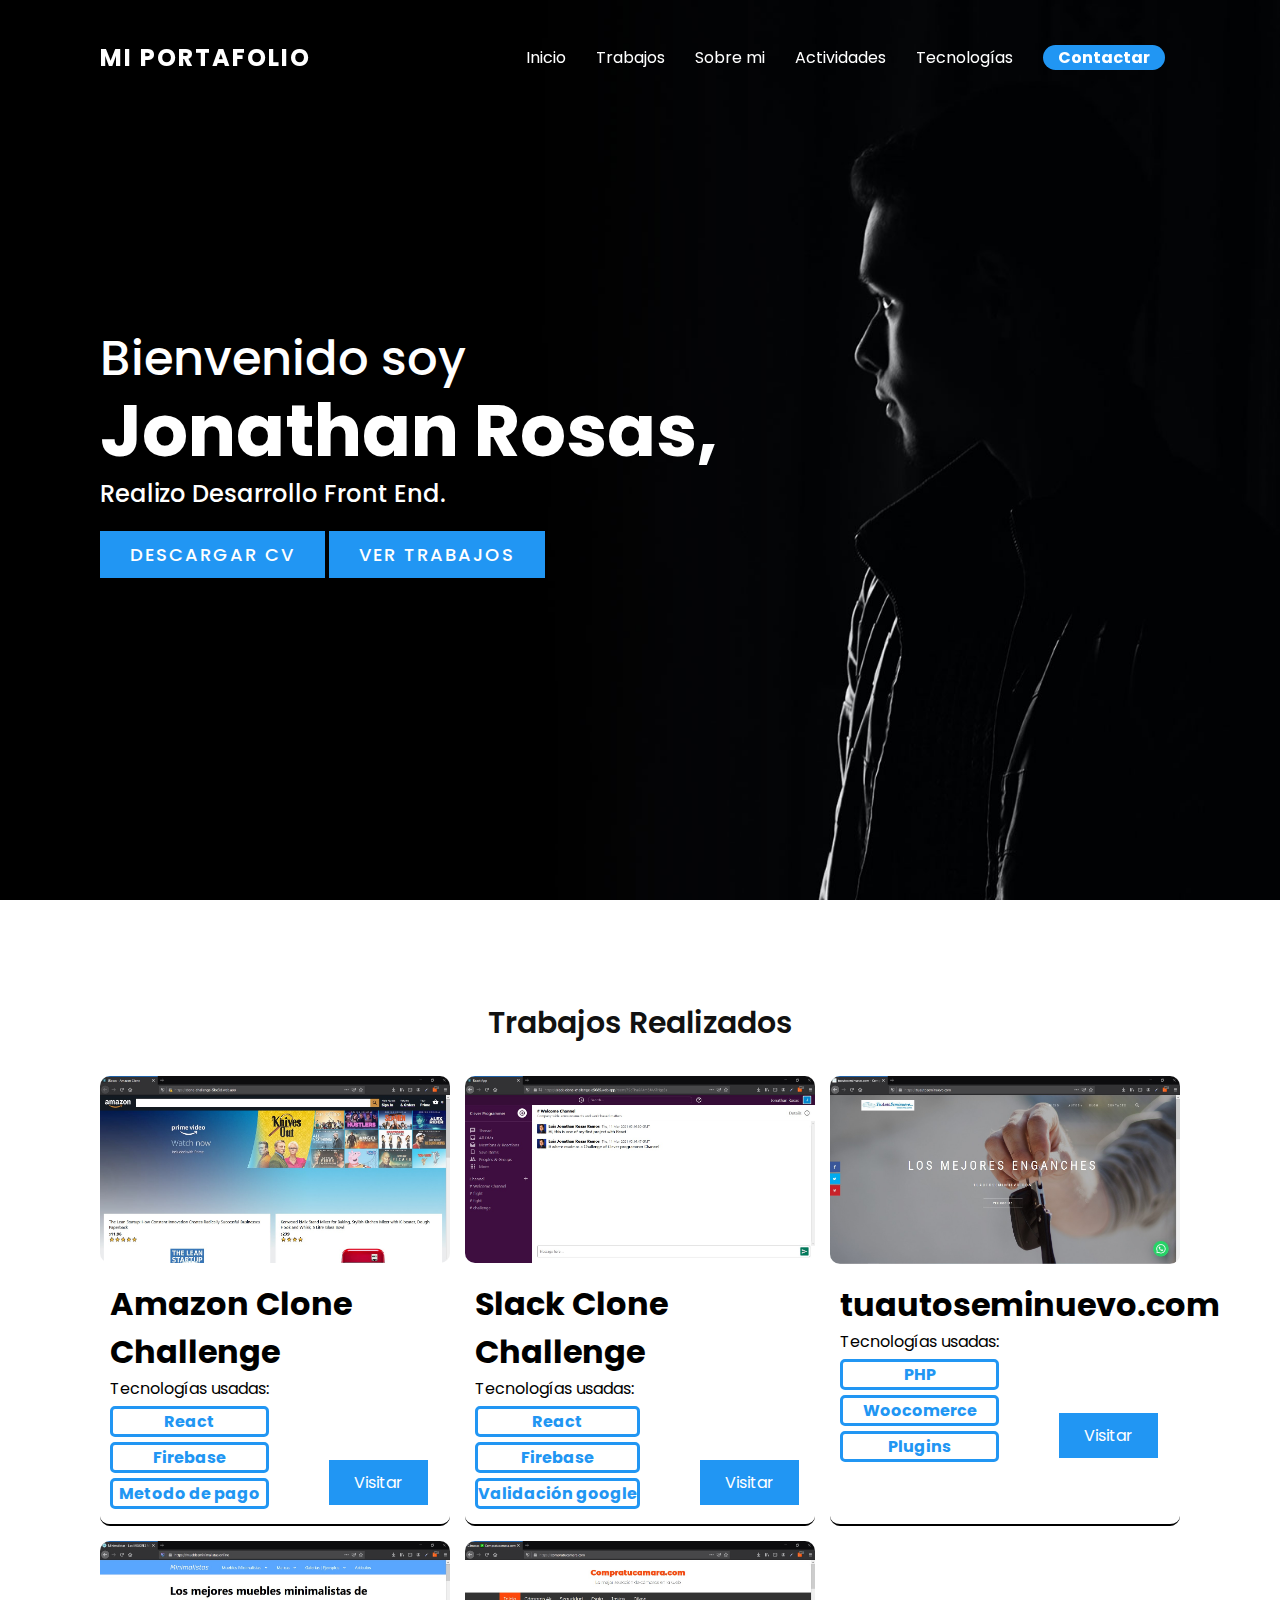
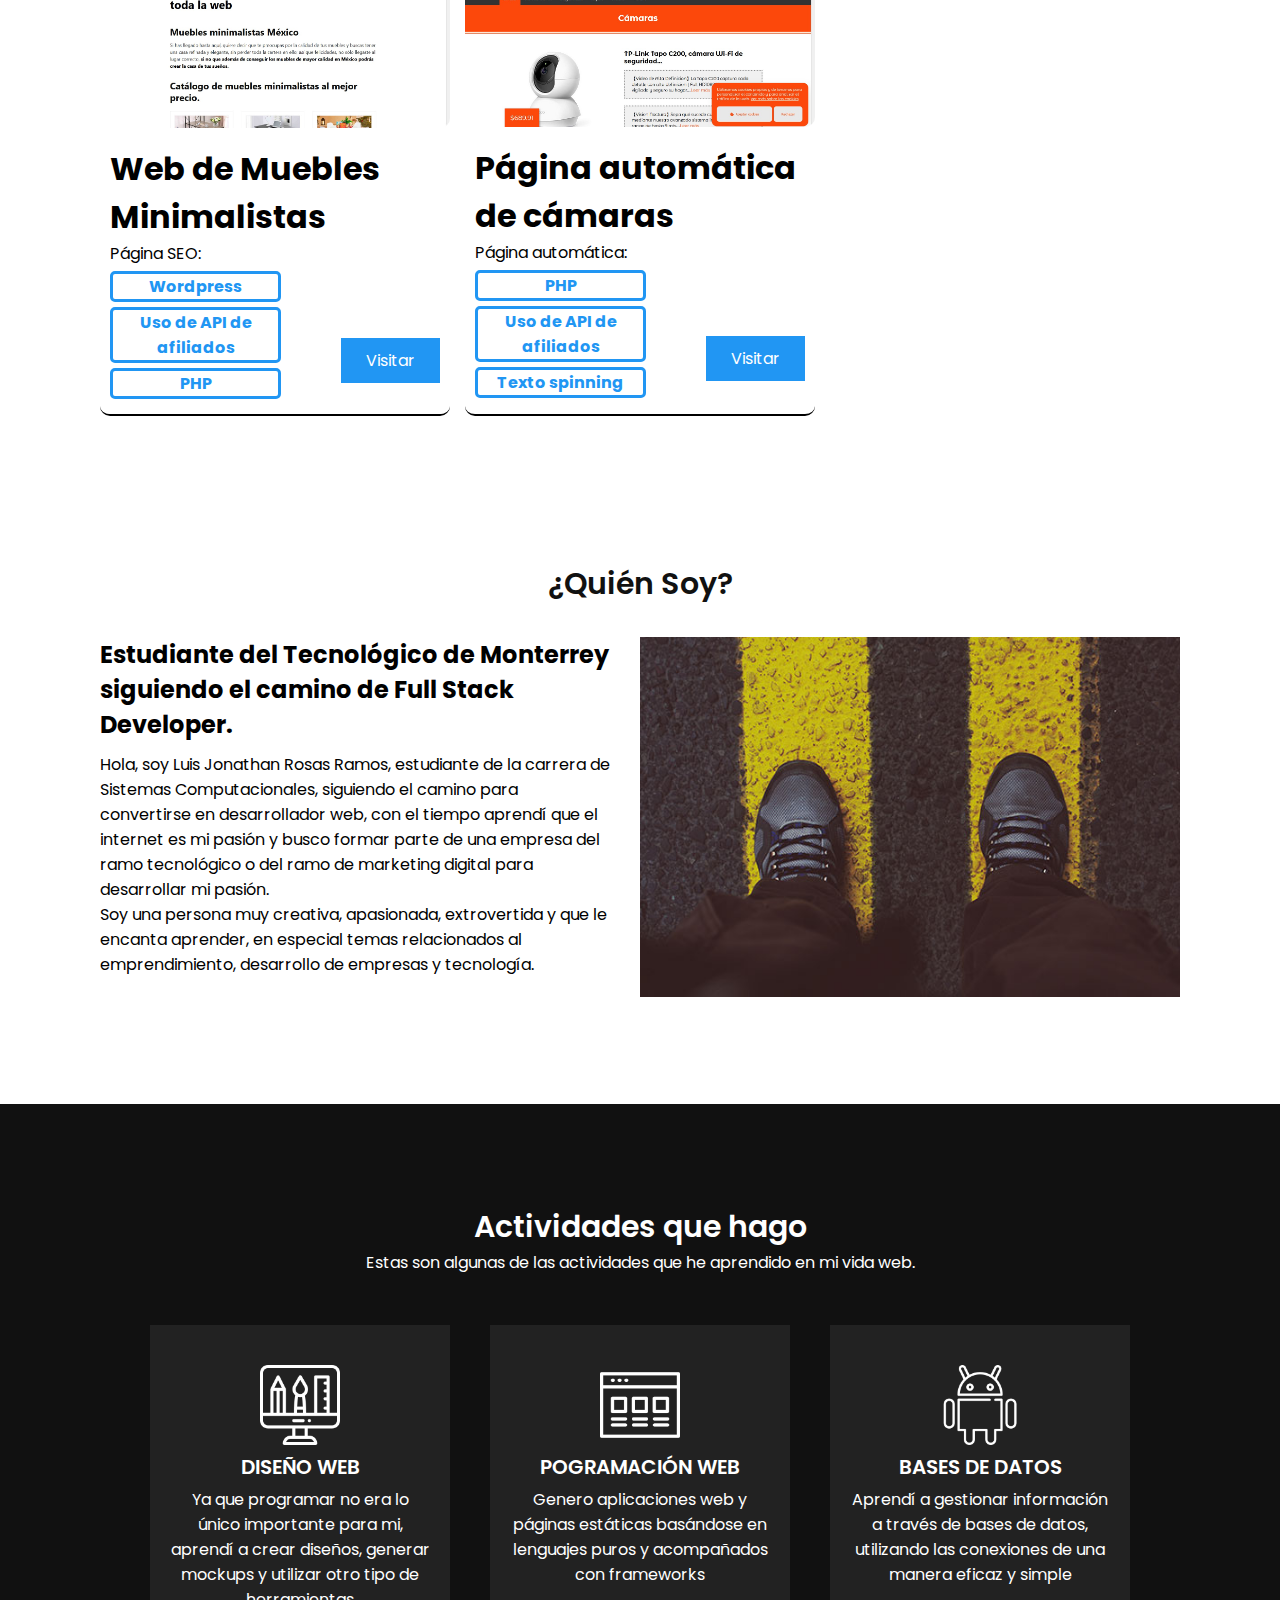
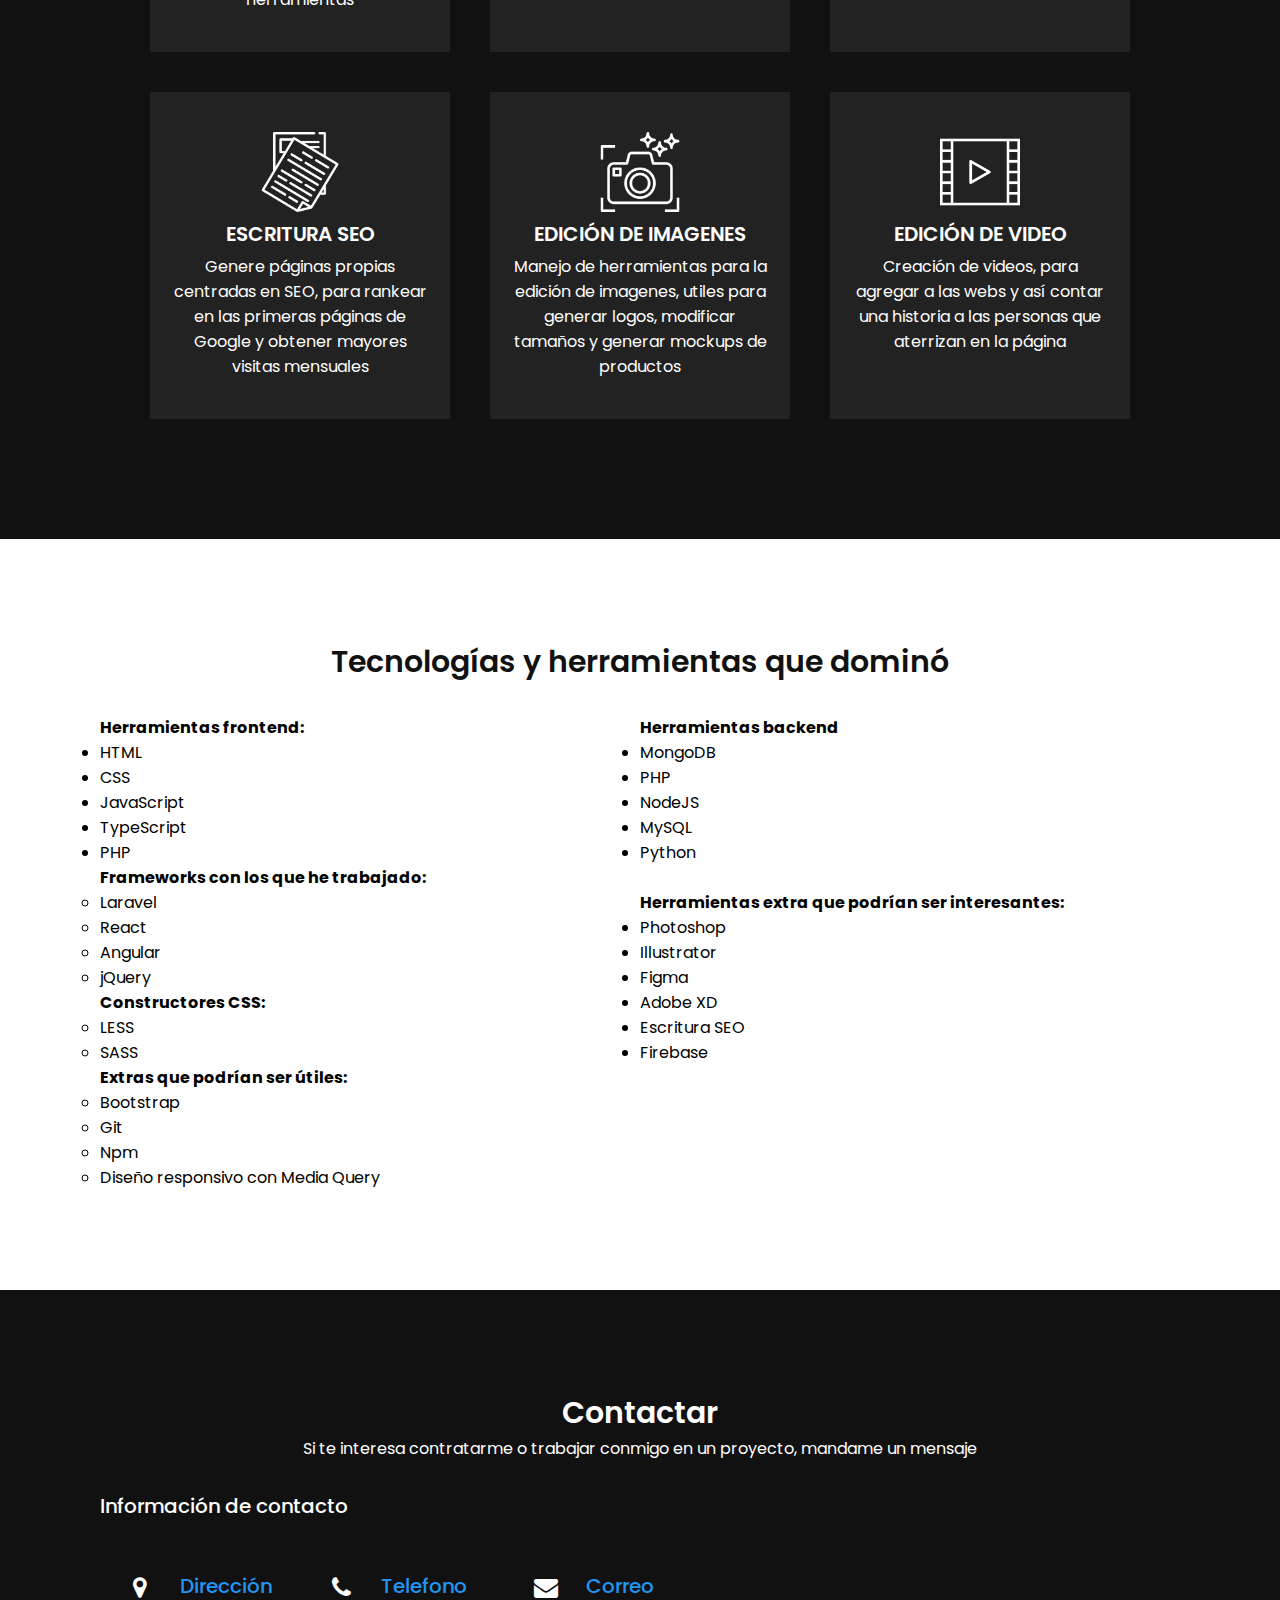
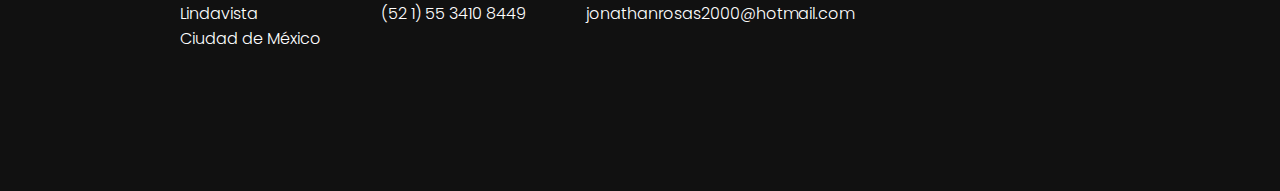
<file: index.html>
<!DOCTYPE html>
<html lang="en">

<head>
    <meta charset="UTF-8">
    <meta name="viewport" content="width=device-width, initial-scale=1.0">
    <title>Portafolio Web | jonathanrosas2000@hotmail.com </title>
    <link rel="stylesheet" href="style.css">
    <link rel="icon" type="icon/jpg" href="https://i.pinimg.com/736x/1f/5c/79/1f5c79832b4d0fddf889e3fc956a992c.jpg">
    <link rel="stylesheet" href="https://stackpath.bootstrapcdn.com/font-awesome/4.7.0/css/font-awesome.min.css" integrity="sha384-wvfXpqpZZVQGK6TAh5PVlGOfQNHSoD2xbE+QkPxCAFlNEevoEH3Sl0sibVcOQVnN" crossorigin="anonymous">
</head>

<body>
    <header>
        <a href="" class="logo">mi Portafolio</a>
        <div class="toggle" onclick="toggleMenu();">
            <ul class="menu">
                <li><a href="#home">Inicio</a></li>
                <li><a href="#works">Trabajos</a></li>
                <li><a href="#about">Sobre mi</a></li>
                <li><a href="#services">Actividades</a></li>
                <li><a href="#tech">Tecnologías</a></li>
                <li><a href="#contact" class="contact-button">Contactar</a></li>
            </ul>
        </div>
    </header>
    <section class="banner" id="home">
        <div class="textBx">
            <h2>Bienvenido soy <br><span>Jonathan Rosas,</span></h2>
            <h3>Realizo <span id="career"></span></h3>
            <a href="./pdf/CV_LuisJonathanRosasRamos.pdf" download="CV_LuisJonathanRosasRamos" class="btn">
                Descargar CV
                </a>
            <a href="#works" class="btn">Ver Trabajos</a>
        </div>
    </section>
    <section class="works" id="works">
        <div class="heading">
            <h2>Trabajos Realizados</h2>
        </div>
        <div class="content">
            <div class="grid-works">
                <div class="activity">
                    <img src="img/amzon-clon.jpg" alt="amazon-clone">
                    <div class="activity-info">
                        <h1>Amazon Clone Challenge</h1>
                        <div class="data">
                            <div class="tools">
                                <div class="text">Tecnologías usadas:</div>
                                <div class="tool">React</div>
                                <div class="tool">Firebase</div>
                                <div class="tool">Metodo de pago</div>
                            </div>
                            <a href="https://clone-challenge-5be3d.web.app/" target="blank"><div class="visit-button">
                                Visitar
                            </div>
                            </a>
                        </div>
                    </div>
                </div>
                <div class="activity">
                    <img src="img/slack-clone.jpg" alt="slack-clone">
                    <div class="activity-info">
                        <h1>Slack Clone Challenge</h1>
                        <div class="data">
                            <div class="tools">
                                <div class="text">Tecnologías usadas:</div>
                                <div class="tool">React</div>
                                <div class="tool">Firebase</div>
                                <div class="tool">Validación google</div>
                            </div>
                            <a href="https://slack-clone-challenge-e5685.web.app/" target="blank"><div class="visit-button">
                                Visitar
                            </div>
                            </a>
                        </div>
                    </div>
                </div>
                <div class="activity">
                    <img src="img/tasn.jpg" alt="tuautoseminuevo.com">
                    <div class="activity-info">
                        <h1>tuautoseminuevo.com</h1>
                        <div class="data">
                            <div class="tools">
                                <div class="text">Tecnologías usadas:</div>
                                <div class="tool">PHP</div>
                                <div class="tool">Woocomerce</div>
                                <div class="tool">Plugins</div>
                            </div>
                            <a href="https://tuautoseminuevo.com/" target="blank"><div class="visit-button">
                                Visitar
                            </div>
                            </a>
                        </div>
                    </div>
                </div>
                <div class="activity">
                    <img src="img/minimalistas.jpg" alt="tuautoseminuevo.com">
                    <div class="activity-info">
                        <h1>Web de Muebles Minimalistas</h1>
                        <div class="data">
                            <div class="tools">
                                <div class="text">Página SEO:</div>
                                <div class="tool"> Wordpress </div>
                                <div class="tool"> Uso de API de afiliados </div>
                                <div class="tool"> PHP </div>
                            </div>
                            <a href="https://mueblesminimalistas.online/" target="blank"><div class="visit-button">
                                Visitar
                            </div>
                            </a>
                        </div>
                    </div>
                </div>
                <div class="activity">
                    <img src="img/camaras.jpg" alt="compratucamara.com">
                    <div class="activity-info">
                        <h1>Página automática de cámaras</h1>
                        <div class="data">
                            <div class="tools">
                                <div class="text">Página automática:</div>
                                <div class="tool"> PHP </div>
                                <div class="tool"> Uso de API de afiliados </div>
                                <div class="tool"> Texto spinning </div>
                            </div>
                            <a href="https://compratucamara.com/" target="blank"><div class="visit-button">
                                Visitar
                            </div>
                            </a>
                        </div>
                    </div>
                </div>
            </div>
        </div>
    </section>

    <section class="about" id="about">
        <div class="heading">
            <h2>¿Quién Soy?</h2>
        </div>
        <div class="content">
            <div class="contentBx w50">
                <h3>Estudiante del Tecnológico de Monterrey siguiendo el camino de Full Stack Developer.</h3>
                <p>Hola, soy Luis Jonathan Rosas Ramos, estudiante de la carrera de Sistemas Computacionales, siguiendo el camino para convertirse en desarrollador web, con el tiempo aprendí que el internet es mi pasión y busco formar parte de una empresa del ramo tecnológico o del ramo de marketing digital para desarrollar mi pasión.<br>
                Soy una persona muy creativa, apasionada, extrovertida y que le encanta aprender, en especial temas relacionados al emprendimiento, desarrollo de empresas y tecnología. 
                </p>
            </div>
            <div class="w50">
                <img src="img1.jpg" class="img">
            </div>
        </div>
    </section>

    <section class="services" id="services">
        <div class="heading white">
            <h2>Actividades que hago</h2>
            <p>Estas son algunas de las actividades que he aprendido en mi vida web.</p>
        </div>
        <div class="content">
            <div class="servicesBx">
                <img src="icon1.png">
                <h2>Diseño Web</h2>
                <p>Ya que programar no era lo único importante para mi, aprendí a crear diseños, generar mockups y utilizar otro tipo de herramientas</p>
            </div>
            <div class="servicesBx">
                <img src="icon2.png">
                <h2>Pogramación Web</h2>
                <p>Genero aplicaciones web y páginas estáticas basándose en lenguajes puros y acompañados con frameworks</p>
            </div>
            <div class="servicesBx">
                <img src="icon3.png">
                <h2>Bases de datos</h2>
                <p>Aprendí a gestionar información a través de bases de datos, utilizando las conexiones de una manera eficaz y simple</p>
            </div>
            <div class="servicesBx">
                <img src="icon5.png">
                <h2>Escritura SEO</h2>
                <p>Genere páginas propias centradas en SEO, para rankear en las primeras páginas de Google y obtener mayores visitas mensuales</p>
            </div>
            <div class="servicesBx">
                <img src="icon4.png">
                <h2>Edición de Imagenes</h2>
                <p>Manejo de herramientas para la edición de imagenes, utiles para generar logos, modificar tamaños y generar mockups de productos</p>
            </div>
            <div class="servicesBx">
                <img src="icon6.png">
                <h2>Edición de Video</h2>
                <p>Creación de videos, para agregar a las webs y así contar una historia a las personas que aterrizan en la página</p>
            </div>
        </div>
    </section>

    <section class="tech" id="tech">
        <div class="heading">
            <h2>Tecnologías y herramientas que dominó</h2>
        </div>
        <div class="herramientas">
            <div class="front">
                <ul>
                    <h4>Herramientas frontend: </h4>
                    <li>HTML</li>
                    <li>CSS</li>
                    <li>JavaScript</li>
                    <li>TypeScript</li>
                    <li>PHP</li>

                    <h4>Frameworks con los que he trabajado: </h4>
                    <ul>
                        <li>Laravel</li>
                        <li>React</li>
                        <li>Angular</li>
                        <li>jQuery</li>
                    </ul>
                    <h4>Constructores CSS:</h4>
                    <ul>
                        <li>LESS</li>
                        <li>SASS</li>
                    </ul>
                    <h4>Extras que podrían ser útiles: </h4>
                    <ul>
                        <li>Bootstrap</li>
                        <li>Git</li>
                        <li>Npm</li>
                        <li>Diseño responsivo con Media Query</li>
                    </ul>
                </ul>    
            </div>
            <div class="back">
                <h4>Herramientas backend </h4>
                <ul>
                    <li>MongoDB</li>
                    <li>PHP</li>
                    <li>NodeJS</li>
                    <li>MySQL</li>
                    <li>Python</li>
                </ul>
                <br>
                <div class="extras">
                    <h4>Herramientas extra que podrían ser interesantes:</h4>
                    <ul>
                        <li>Photoshop</li>
                        <li>Illustrator</li>
                        <li>Figma</li>
                        <li>Adobe XD</li>
                        <li>Escritura SEO</li>
                        <li>Firebase</li>
                    </ul>
                </div>
            </div>
        </div>  
    </section>

    <section class="contact" id="contact">
        <div class="heading white">
            <h2>Contactar</h2>
            <p>Si te interesa contratarme o trabajar conmigo en un proyecto, mandame un mensaje</p>
        </div>
        <div class="content">
            <div class="contactInfoBox">
                <h3>Información de contacto</h3>
                <div class="contactInfoBx" style="display: flex; padding: 20px;">
                    <div class="box">
                        <div class="icon">
                            <i class="fa fa-map-marker"></i>
                        </div>
                        <div class="text">
                            <h3>Dirección</h3>
                            <p>Lindavista <br>Ciudad de México</p>
                        </div>
                    </div>
                    <div class="box">
                        <div class="icon">
                            <i class="fa fa-phone"></i>
                        </div>
                        <div class="text">
                            <h3>Telefono</h3>
                            <p>(52 1) 55 3410 8449</p>
                        </div>
                    </div>
                    <div class="box">
                        <div class="icon">
                            <i class="fa fa-envelope"></i>
                        </div>
                        <div class="text">
                            <h3>Correo</h3>
                            <p>jonathanrosas2000@hotmail.com</p>
                        </div>
                    </div>
                </div>
            </div>
            <!--
            <div class="formBx">
                <form action="enviar.php" mehtod="post">
                    <h3>Enviame un mensaje</h3>
                    <input type="text" id="name" name="user_name" placeholder="Nombre o empresa">
                    <input type="email" id="mail" name="user_mail" placeholder="Correo">
                    <textarea placeholder="Mensaje"></textarea>
                    <input type="submit" id="message" name="user_message" value="Enviar">
                </form>
            </div>
            -->
        </div>
    </section>

    <script type="text/javascript">
        window.addEventListener('scroll', function() {
            var header = document.querySelector('header');
            header.classList.toggle('sticky', window.scrollY > 0);
        });
        function toggleMenu(){
            var menuToggle = document.querySelector('.toggle');
            var menu = document.querySelector('.menu');
            menuToggle.classList.toggle('active');
            menu.classList.toggle('active');
        }
        var Textos = new Array();
      // Enter the names of the images below
      Textos[0] = "Desarrollo Front End.";
      Textos[1] = "Posicionamiento Web SEO para Google.";
      Textos[2] = "Desarrollo con Frameworks como React.";
      Textos[3] = "Desarrrollo Back End.";
      
      var nuevoTexto = -1; // para empezar en el primer texto -1, con 0 comienza por mostrar el segundo
      var totalTextos = Textos.length;

      function repetir() {
        nuevoTexto++;
        if (nuevoTexto == totalTextos) {
          nuevoTexto = 0;
        }
        document.getElementById("career").innerHTML = Textos[nuevoTexto];
        // cambiar 4 por el valor en segundos
        setTimeout("repetir()", 1.4 * 1000);
      }
      window.onload = repetir;
    </script>
</body>

</html>
</file>
<file: style.css>
@import url('https://fonts.googleapis.com/css2?family=Poppins:ital,wght@0,100;0,200;0,300;0,400;0,500;0,600;0,700;0,800;0,900;1,100;1,200;1,300;1,400;1,500;1,600;1,700;1,800;1,900&display=swap');

*{
  margin: 0;
  padding: 0;
  box-sizing: border-box;
  font-family: 'Poppins', sans-serif; 
  scroll-behavior: smooth; 
}
section{
    padding: 100px;
}

.banner{
    position: relative;
    min-height: 100vh;
    background: url(banner.jpg);
    background-size: cover;
    background-position: right;
    display: flex;
    justify-content: space-between;
    align-items: center;
}
.banner h2{
    font-size: 3em;
    color: #fff;
    font-weight: 500;
    line-height: 1.5em;
}
.banner h2 span{
    font-size: 1.5em;
    font-weight: 700;
}
.banner h3{
    font-size: 1.5em;
    color: #fff;
    font-weight: 500;
}
.banner button{
    border:none;
    cursor: pointer;
}
.btn{
    position: relative;
    background: #2196f3;
    display: inline-block;
    color: #fff;
    margin-top: 20px;
    padding: 10px 30px;
    font-size: 18px;
    text-transform: uppercase;
    text-decoration: none;
    letter-spacing: 2px;
    font-weight: 500;
}
header{
    position: fixed;
    top: 0;
    left: 0;
    width: 100%;
    padding: 40px 100px;
    z-index: 1000;
    display: flex;
    justify-content: space-between;
    align-items: center;
    transition: 0.5s;
}
header.sticky{
    background: #fff;
    padding: 20px 100px;
    box-shadow: 0 5px 20px rgba(0,0,0,0.1);
}
header .logo{
    color: #fff;
    font-size: 24px;
    text-transform: uppercase;
    text-decoration: none;
    font-weight: 700;
    letter-spacing: 2px;
}
header.sticky .logo,
header.sticky ul li a{
    color: #111;
}

header ul{
    position: relative;
    display: flex;
}
header ul li{
    position: relative;
    list-style: none;
}
header ul li a:hover{
    scale: 1.2;
}
header ul li a{
    position: relative;
    display: inline-block;
    margin: 0 15px;
    color: #fff;
    text-decoration: none;
}
.heading{
    width: 100%;
    text-align: center;
    margin-bottom: 30px;
    color: #111;
}
.heading h2{
    font-weight: 600;
    font-size: 30px;
}
.menu .contact-button{
    display: block;
    background-color: #2196f3;
    padding-left: 15px;
    padding-right: 15px;
    border-radius: 15px;
    font-weight: 700;
}
.content{
    display: flex;
    justify-content: space-between;
}
.contentBx {
    padding-right: 30px ;
}
.contentBx h3{
    font-size: 24px;
    margin-bottom: 10px;
}
.w50{
    min-width: 50%;
}
img{
    max-width: 100%;
}
.works{
    margin-bottom: -55px;
}
.grid-works{
    display: grid;
    grid-template-columns: repeat(3, 1fr);
    grid-gap: 15px;
}
.activity{
    min-height: auto !important;
    min-width: 350px;
    border-radius: 10px;
    border-bottom: 2px solid black;
}
.activity img{
    height: auto;
    border-radius: 10px;
}
.activity .activity-info{
    height: auto;
    background-color: white;
    border-radius: 10px;
    padding: 10px;
}
.activity .activity-info .data{
    display: flex;
    align-content: space-between;
    align-items: center;
}
.activity .activity-info .data a{
    text-decoration: none;
    color: white;
}
.activity .activity-info .data .tools .tool{
    display: flex;
    align-items: center;
    justify-content: center;
    text-align: center;

    color: #2196f3;
    font-weight: bold;
    border: 3px solid #2196f3;
    margin-top: 5px;
    margin-bottom: 5px;
    border-radius: 5px;
}
.activity .activity-info .data .visit-button{
    background-color:  #2196f3;
    padding: 10px;
    padding-left: 25px;
    padding-right: 25px;
    color: white;
    margin-left: 60px;
    margin-top: 75px;
    border: none;
}
.activity .activity-info .data .visit-button:hover{
    background-color:  #0f77cc;
    animation: 1s;
}

.services{
    background: #111;
}
.heading.white{
    color: #fff;
}
.services .content{
    display: flex;
    justify-content: center;
    flex-wrap: wrap;
    flex-direction: row;
}
.services .content .servicesBx{
    padding: 40px 20px;
    background: #222;
    color: #fff;
    max-width: 300px;
    margin: 20px;
    text-align: center;
    transition: 0.5s;
}
.services .content .servicesBx h2{
    text-transform: uppercase;
    margin-bottom: 5px;
}
.services .content .servicesBx:hover{
    background: #2196f3;
}
.services .content .servicesBx img{
    max-width: 80px;
    filter: invert(1);
}
.services .content .servicesBx h2{
    font-size: 20px;
    font-weight: 600;
}

.testimonial{
    background: #f7f7f7;
}
.testimonial .content{
    display: flex;
    justify-content: space-between;
    flex-wrap: wrap;
}
.testimonial .content .testimonialBx{
    max-width: calc(50% - 40px);
    padding: 60px 40px;
    margin: 20px;
    background: #2196f3;
}
.testimonial .content .testimonialBx p{
    color: #fff;
    font-style: italic;
    font-size: 16px;
    font-weight: 300;
}
.testimonial .content .testimonialBx h3{
    margin-top: 40px;
    text-align: end;
    color: #fff;
    font-weight: 600;
    font-size: 20px;
    line-height: 1em;
}
.testimonial .content .testimonialBx h3 span{
    font-size: 14px;
    font-weight: 400;
}
.contact{
    background: #111;
}
.formBx{
    min-width: 60%;
}
.formBx form{
    display: flex;
    flex-direction: column;
}
.formBx form h3, 
.contactInfoBox h3{
    color: #fff;
    font-size: 20px;
    font-weight: 500;
    margin-bottom: 10px;
}
.formBx form input,
.formBx form textarea{
    margin-bottom: 20px;
    padding: 15px;
    font-size: 16px;
    background: transparent;
    border: none;
    outline: none;
    background: #222;
    color: #fff;
    resize: none;
}
.formBx form textarea{
    min-height: 200px;
}
.formBx form input::placeholder,
.formBx form textarea::placeholder{
    color: #999;
}
.formBx form input[type="submit"]{
    max-width: 100px;
    background: #2196f3;
    cursor: pointer;
    text-transform: uppercase;
    letter-spacing: 2px;
}
.contactInfoBox{
    min-width: 40%;
}
.contactInfoBox{
    position: relative;
}
.contactInfoBox .box{
    position: relative;
    padding: 20px 0;
    display: flex;
}
.contactInfoBox .box .icon{
    min-width: 40px;
    padding-top: 4px;
    color: #fff;
    display: flex;
    justify-content: center;
    align-items: flex-start;
    font-size: 24px;
}
.contactInfoBox .box .text{
    display: flex;
    margin-left: 20px;
    font-size: 16px;
    color: #fff;
    flex-direction: column;
    font-weight: 300;
}
.contactInfoBox .box .text h3{
    font-weight: 500;
    color: #2196f3;
    margin-bottom: 0;
}
.copyright{
    background: #000;
    color: #fff;
    text-align: center;
    padding: 10px;
}
.tech .herramientas{
    display: grid;
    grid-template-columns: 50% auto;
    grid-template-rows: 50% auto;
}
.tech .herramientas .front{
    grid-row: 1;
    grid-column-start: 1;
    grid-column-end: 2;
}
/* Resposive */
@media (max-width: 991px){
    header, 
    header.sticky{
        padding: 20px 50px;
        z-index: 1000;
    }
    .menu{
        position: fixed;
        top: 75px;
        left: -100%;
        display: block;
        padding: 100px 50px;
        text-align: center;
        width: 100%;
        height: 100vh;
        background: #fff;
        transition: 0.5s;
        z-index: 999;
        border-top: 1px solid rgba(0,0,0,0.2);
    }
    .menu.active{
        left: 0;
    }
    header ul li a{
        color: #111;
        font-size: 24px;
        margin: 10px;
    }
    .toggle{
        width: 40px;
        height: 40px;
        background: url(menu.png);
        background-position: center;
        background-repeat: no-repeat;
        background-size: 30px;
        cursor: pointer;
    }
    .toggle.active{
        background: url(close.png);
        background-position: center;
        background-repeat: no-repeat;
        background-size: 25px;
        cursor: pointer;
    }
    header.sticky .toggle{
        filter: invert(1);
    }
    section{
        padding: 100px 50px;
    }
    .banner{
        padding: 150px 50px 100px;
    }
    .banner h2{
        font-size: 2em;
    }
    .banner h3{
        font-size: 1em;
    }
    .btn{
        margin-top: 10px;
        padding: 10px 20px;
        font-size: 16px;
    }
}
</file>
